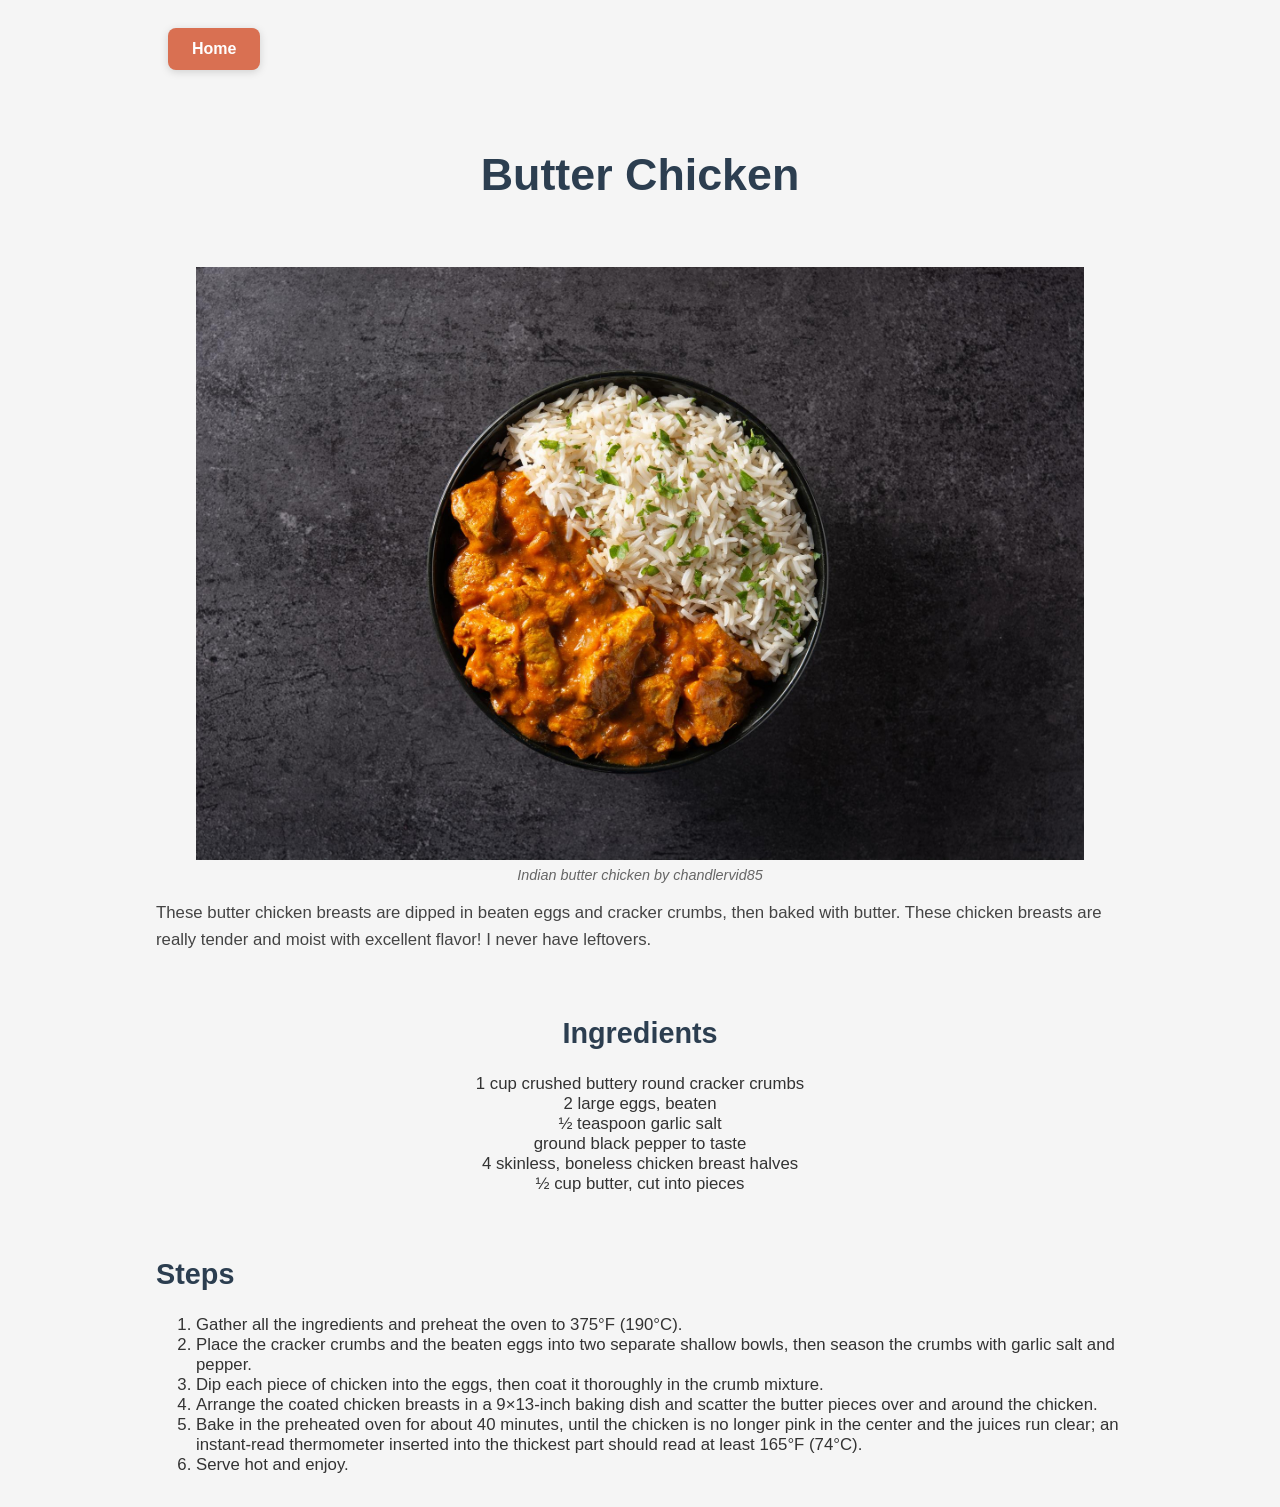
<file: recipes/butterchicken.html>
<!DOCTYPE html>
<html lang="en">
<head>
    <meta charset="UTF-8">
    <meta name="viewport" content="width=device-width, initial-scale=1.0">
    <title>Odin recipes</title>
    <link rel="stylesheet" href="../styles.css">   
</head>
<body>
    <a href="../index.html">Home</a>
    <h1>Butter Chicken</h1>
    <figure><img src="../images/butterchicken.jpg" alt="picture of butter chicken in black bowl on black background">
    <figcaption>Indian butter chicken by <em>chandlervid85</em></figcaption>
    </figure>
    <p>These butter chicken breasts are dipped in beaten eggs and cracker crumbs, then baked with butter. These chicken breasts are really tender and moist with excellent flavor! I never have leftovers.</p>
    <div class="ingredients">
        <h2>Ingredients</h2>
        <ul>
            <li>1 cup crushed buttery round cracker crumbs</li>
            <li>2 large eggs, beaten</li>
            <li>½ teaspoon garlic salt</li>
            <li>ground black pepper to taste</li>
            <li>4 skinless, boneless chicken breast halves</li>
            <li>½ cup butter, cut into pieces</li>
        </ul>
    </div>
    <h2>Steps</h2>
    <ol>
        <li>Gather all the ingredients and preheat the oven to 375°F (190°C).</li>
<li>Place the cracker crumbs and the beaten eggs into two separate shallow bowls, then season the crumbs with garlic salt and pepper.</li>
<li>Dip each piece of chicken into the eggs, then coat it thoroughly in the crumb mixture.</li>
<li>Arrange the coated chicken breasts in a 9×13‑inch baking dish and scatter the butter pieces over and around the chicken.</li>
<li>Bake in the preheated oven for about 40 minutes, until the chicken is no longer pink in the center and the juices run clear; an instant‑read thermometer inserted into the thickest part should read at least 165°F (74°C).</li>
<li>Serve hot and enjoy.</li>

    </ol>
</body>
</html>
</file>
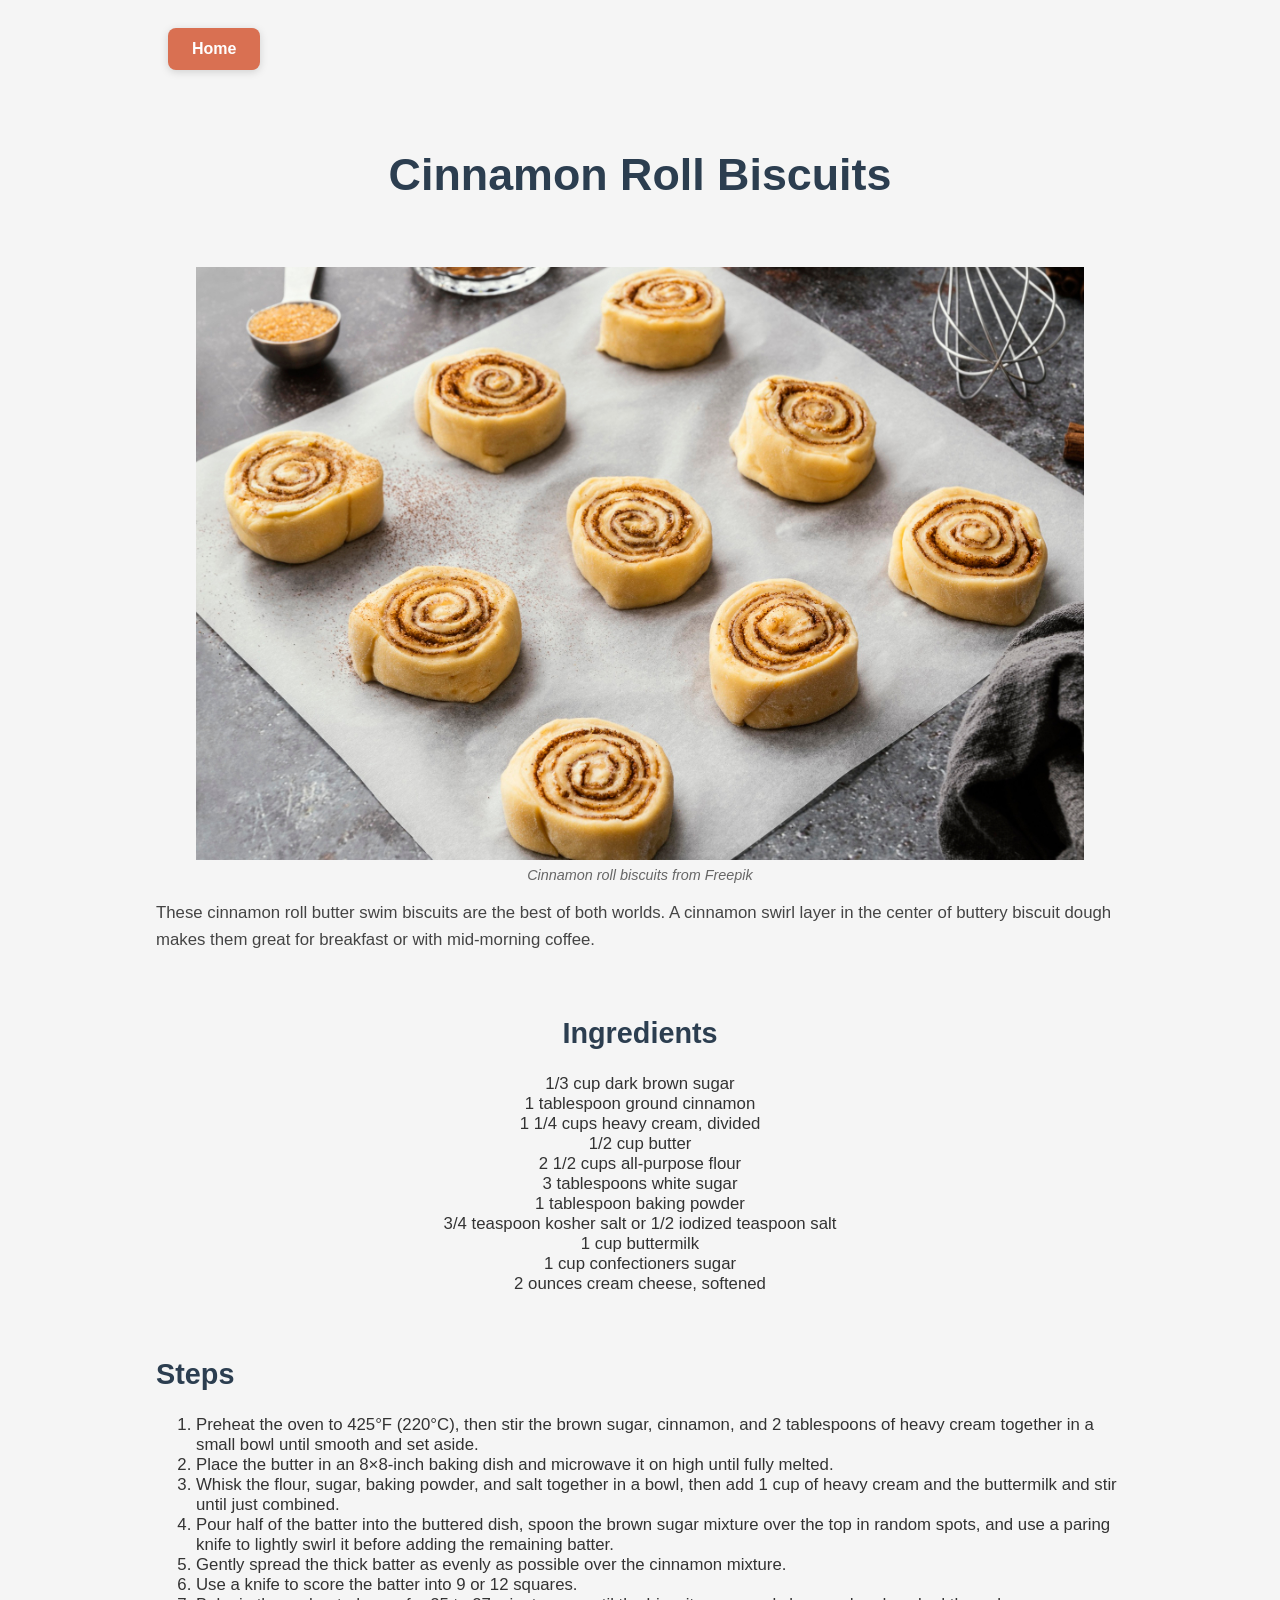
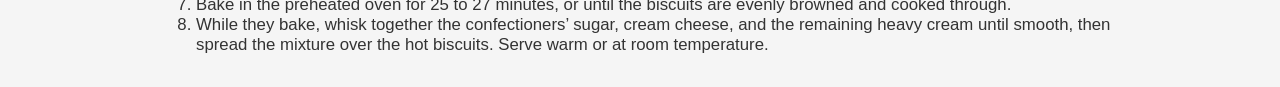
<file: recipes/cinnamonrollbiscuits.html>
<!DOCTYPE html>
<html lang="en">
<head>
    <meta charset="UTF-8">
    <meta name="viewport" content="width=device-width, initial-scale=1.0">
    <title>Odin recipes</title>
    <link rel="stylesheet" href="../styles.css">
</head>
<body>
    <a href="../index.html">Home</a>
    <h1>Cinnamon Roll Biscuits</h1>
    <figure><img src="../images/cinnamonrolls.jpg" alt="picture of cinnamon roll biscuits">
    <figcaption>Cinnamon roll biscuits from <em>Freepik</em></figcaption>
    </figure>
    <p>These cinnamon roll butter swim biscuits are the best of both worlds. A cinnamon swirl layer in the center of buttery biscuit dough makes them great for breakfast or with mid-morning coffee.</p>
    <div class="ingredients">
        <h2>Ingredients</h2>
        <ul>
            <li>1/3 cup dark brown sugar</li>
            <li>1 tablespoon ground cinnamon</li>
            <li>1 1/4 cups heavy cream, divided</li>
            <li>1/2 cup butter</li>
            <li>2 1/2 cups all-purpose flour</li>
            <li>3 tablespoons white sugar</li>
            <li>1 tablespoon baking powder</li>
            <li>3/4 teaspoon kosher salt or 1/2 iodized teaspoon salt</li>
            <li>1 cup buttermilk</li>
            <li>1 cup confectioners sugar</li>
            <li>2 ounces cream cheese, softened</li>
            </ul>
    </div>
    <h2>Steps</h2>
    <ol>
        <li>Preheat the oven to 425°F (220°C), then stir the brown sugar, cinnamon, and 2 tablespoons of heavy cream together in a small bowl until smooth and set aside.</li>
        <li>Place the butter in an 8×8‑inch baking dish and microwave it on high until fully melted.</li>
        <li>Whisk the flour, sugar, baking powder, and salt together in a bowl, then add 1 cup of heavy cream and the buttermilk and stir until just combined.</li>
        <li>Pour half of the batter into the buttered dish, spoon the brown sugar mixture over the top in random spots, and use a paring knife to lightly swirl it before adding the remaining batter.</li>
        <li>Gently spread the thick batter as evenly as possible over the cinnamon mixture.</li>
        <li>Use a knife to score the batter into 9 or 12 squares.</li>
        <li>Bake in the preheated oven for 25 to 27 minutes, or until the biscuits are evenly browned and cooked through.</li>
        <li>While they bake, whisk together the confectioners’ sugar, cream cheese, and the remaining heavy cream until smooth, then spread the mixture over the hot biscuits. Serve warm or at room temperature.</li>
    </ol>
</body>
</html>
</file>
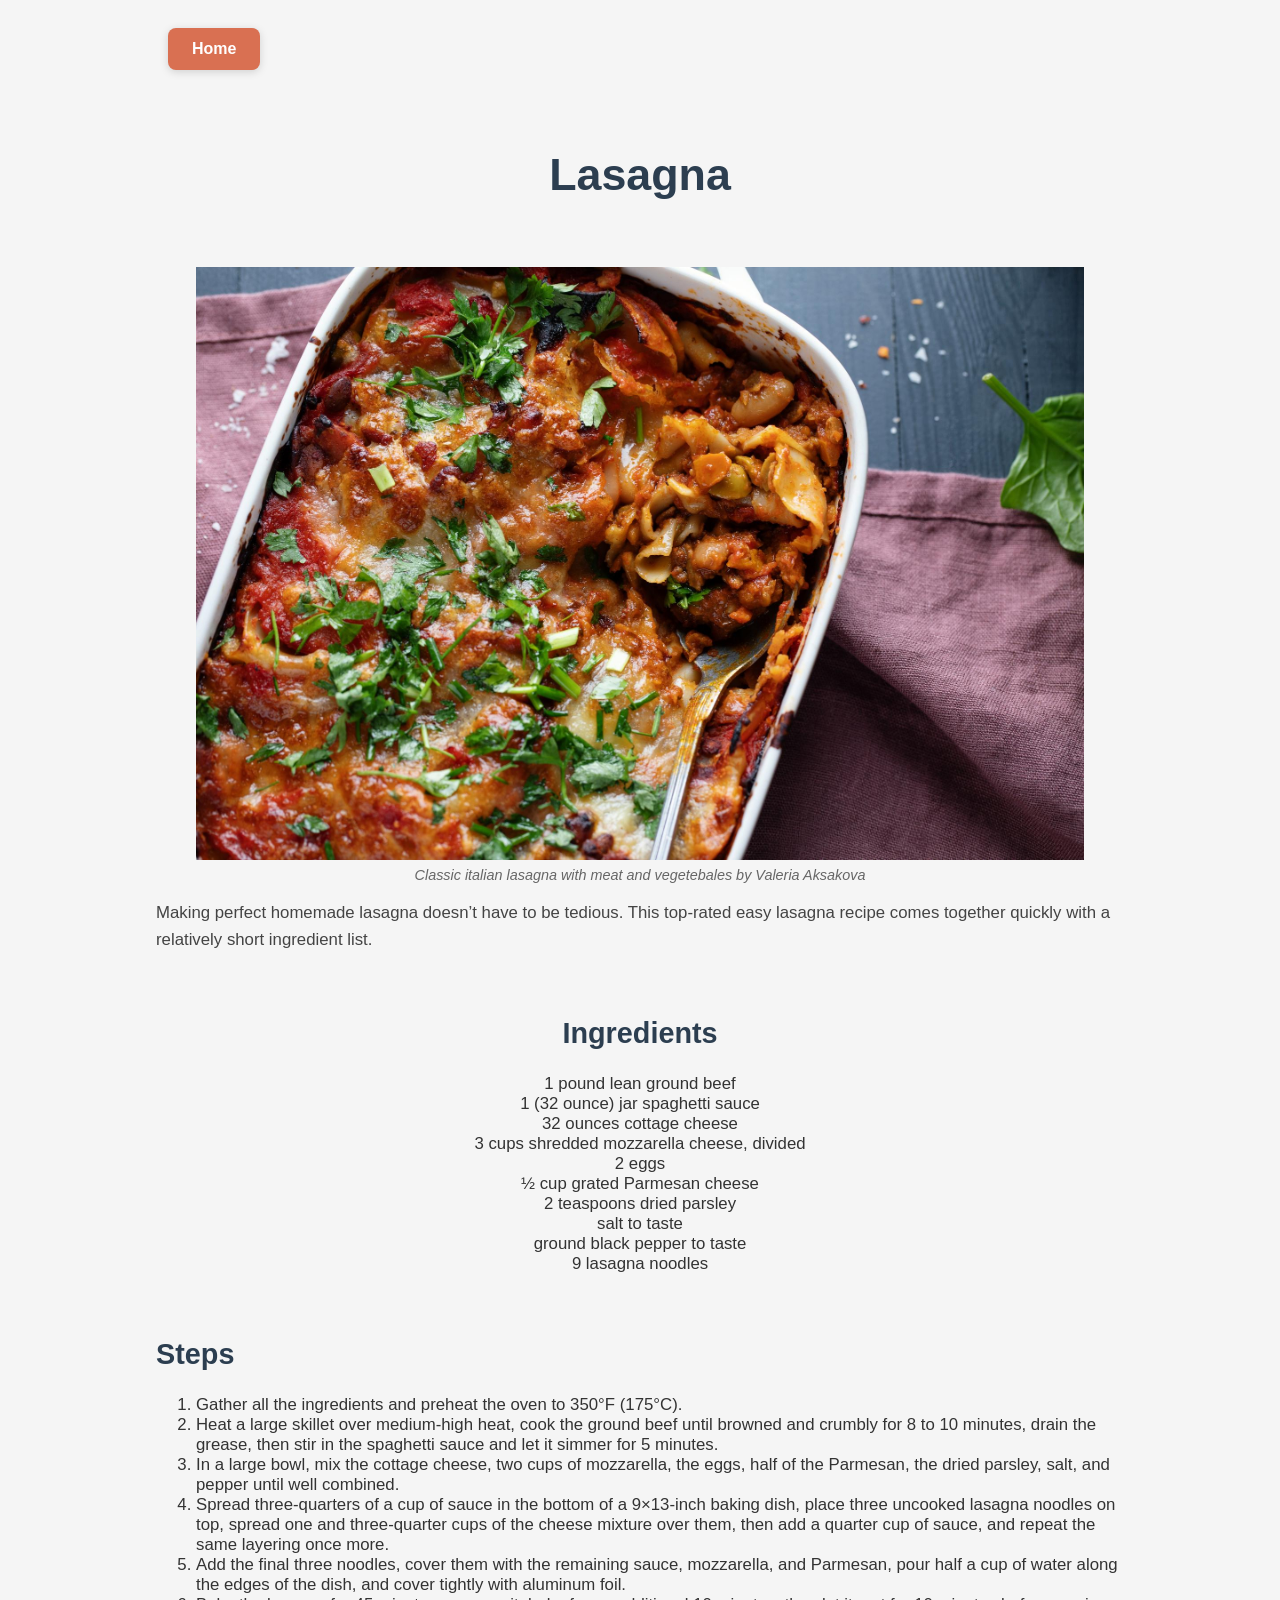
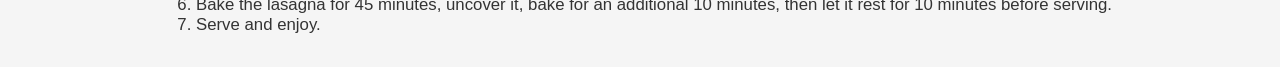
<file: recipes/lasagna.html>
<!DOCTYPE html>
<html lang="en">
<head>
    <meta charset="UTF-8">
    <meta name="viewport" content="width=device-width, initial-scale=1.0">
    <title>Odin recipes</title>
    <link rel="stylesheet" href="../styles.css">
</head>
<body>
    <a href="../index.html">Home</a>
    <h1>Lasagna</h1>
    <figure><img src="../images/lasagna.jpg" alt="picture of lasagna">
    <figcaption>Classic italian lasagna with meat and vegetebales by <em>Valeria Aksakova</em></figcaption>
    </figure>
    <p>Making perfect homemade lasagna doesn’t have to be tedious. This top-rated easy lasagna recipe comes together quickly with a relatively short ingredient list. </p>
    <div class="ingredients">
        <h2>Ingredients</h2>
        <ul>
            <li>1 pound lean ground beef</li>
            <li>1 (32 ounce) jar spaghetti sauce</li>
            <li>32 ounces cottage cheese</li>
            <li>3 cups shredded mozzarella cheese, divided</li>
            <li>2 eggs</li>
            <li>½ cup grated Parmesan cheese</li>
            <li>2 teaspoons dried parsley</li>
            <li>salt to taste</li>
            <li>ground black pepper to taste</li>
            <li>9 lasagna noodles</li>
        </ul>
    </div>
    <h2>Steps</h2>
    <ol>
        <li>Gather all the ingredients and preheat the oven to 350°F (175°C).</li>
        <li>Heat a large skillet over medium-high heat, cook the ground beef until browned and crumbly for 8 to 10 minutes, drain the grease, then stir in the spaghetti sauce and let it simmer for 5 minutes.</li>
        <li>In a large bowl, mix the cottage cheese, two cups of mozzarella, the eggs, half of the Parmesan, the dried parsley, salt, and pepper until well combined.</li>
        <li>Spread three-quarters of a cup of sauce in the bottom of a 9×13-inch baking dish, place three uncooked lasagna noodles on top, spread one and three-quarter cups of the cheese mixture over them, then add a quarter cup of sauce, and repeat the same layering once more.</li>
        <li>Add the final three noodles, cover them with the remaining sauce, mozzarella, and Parmesan, pour half a cup of water along the edges of the dish, and cover tightly with aluminum foil.</li>
        <li>Bake the lasagna for 45 minutes, uncover it, bake for an additional 10 minutes, then let it rest for 10 minutes before serving.</li>
        <li>Serve and enjoy.</li>

    </ol>
</body>
</html>
</file>
<file: styles.css>
* {
    box-sizing: border-box;
    font-family: 'Segoe UI', 'Trebuchet MS', sans-serif;
    background-color: #f5f5f5;
}

a {
    background-color: #d97052;
    display: inline-block;
    color: #ffffff;
    padding: 0.75em 1.5em;
    text-decoration: none;
    border-radius: 0.5em;
    margin: 0.75em;
    border: none;
    text-align: center;
    width: auto;
    font-weight: 600;
    box-shadow: 0 2px 8px rgba(0, 0, 0, 0.15);
}

a:hover {
    background-color: #c25940;
}

h1 {
    color: #2c3e50;
    text-align: center;
    margin: 1.5em 0;
    font-size: 2.8em;
    font-weight: 700;
}

img {
    display: block;
    margin: 0 auto;
    max-width: 100%;
    height: auto;
    width: 100%;
}

figcaption {
    text-align: center;
    font-style: italic;
    margin-top: 0.5em;
    color: #666;
    font-size: 0.9em;
}

li {
    margin: 0;
    color: #333;
    font-size: 1.05em;
    padding: 0;
}

h2 {
    color: #2c3e50;
    font-size: 1.8em;
    font-weight: 700;
    margin-top: 1.5em;
}

body {
    max-width: 1000px;
    margin: 0 auto;
    padding: 1em;
}

p {
    color: #444;
    line-height: 1.6;
    font-size: 1.05em;
}

.index {
    display:flex;
    flex-direction: column;
    justify-content: space-between;
    align-items: center;
}

ul {
    margin: 0;
    padding: 0;
    list-style-type: none;
}


.ingredients {
    text-align: center;
    margin: 4rem 0;
}

.ingredients li {
    list-style-type: none;
}
</file>
